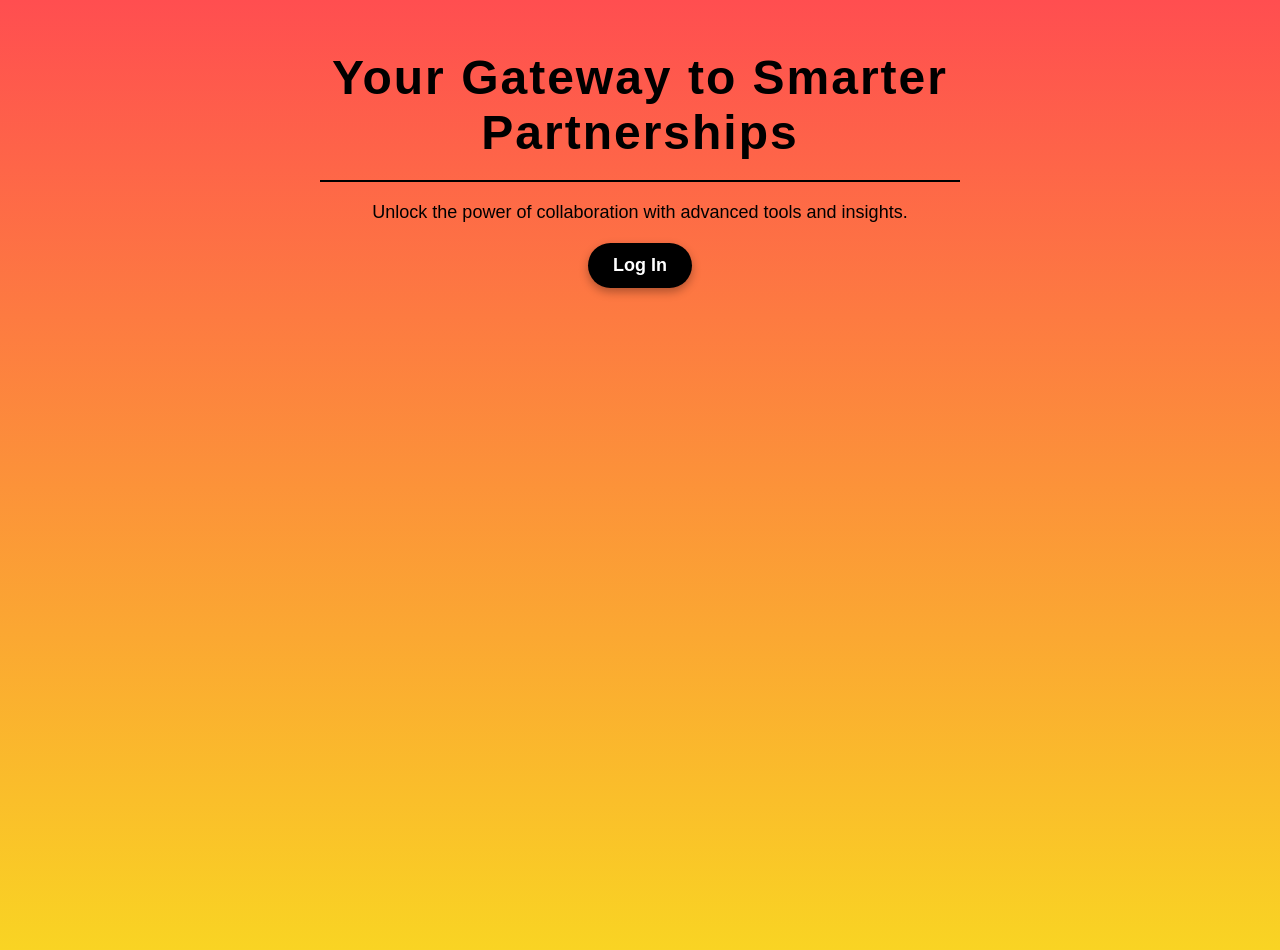
<file: index.html>
<!DOCTYPE html>
<html lang="en">

<head>
    <meta charset="UTF-8">
    <meta http-equiv="X-UA-Compatible" content="IE=edge">
    <meta name="viewport" content="width=device-width, initial-scale=1.0">
    <title>Partenaria</title>
    <style>
        /* Reset CSS */
        * {
            margin: 0;
            padding: 0;
            box-sizing: border-box;
        }

        /* Body styling */
        body {
            font-family: 'Segoe UI', Tahoma, Geneva, Verdana, sans-serif;
            background: linear-gradient(to bottom, #ff4e50, #f9d423);
            color: #ffffff;
            padding: 20px;
            min-height: 100vh;
            margin :0;
            padding: 0%;
        }

        /* Navigation bar */
        nav {
            display: flex;
            justify-content: center;
            background: rgba(0, 0, 0, 0.3);
            padding: 10px 20px;
            border-radius: 10px;
            box-shadow: 0px 4px 10px rgba(0, 0, 0, 0.3);
            backdrop-filter: blur(5px);
        }

        nav ul {
            list-style: none;
            display: flex;
            gap: 20px;
        }

        nav ul li {
            display: inline;
        }

        nav ul li a {
            text-decoration: none;
            color: #ffffff;
            font-weight: bold;
            padding: 8px 15px;
            border-radius: 5px;
            transition: background-color 0.3s, transform 0.3s;
        }

        nav ul li a:hover {
            background-color: rgba(255, 255, 255, 0.2);
            transform: translateY(-3px);
        }

        /* Section styles */
        section {
            margin: 50px auto;
            max-width: 800px;
        }

        .slogan {
            text-align: center;
            margin-bottom: 10%;
        }

        .slogan h1 {
            font-size: 48px;
            color: #000000;
            letter-spacing: 2px;
            margin-bottom: 20px;
        }

        .slogan hr {
            width: 80%;
            margin: 0 auto 20px auto;
            border: none;
            border-top: 2px solid #000000;
        }

        .slogan p {
            font-size: 18px;
            color: #000000;
        }

        .slogan .btn-login {
            display: inline-block;
            margin-top: 20px;
            background: #000000;
            color: #ffffff;
            text-decoration: none;
            padding: 12px 25px;
            font-size: 18px;
            font-weight: bold;
            border-radius: 30px;
            transition: transform 0.3s, box-shadow 0.3s;
            box-shadow: 0px 4px 10px rgba(0, 0, 0, 0.3);
        }

        .slogan .btn-login:hover {
            transform: translateY(-5px);
            box-shadow: 0px 6px 15px rgba(0, 0, 0, 0.4);
        }

        /* Responsive design */
        @media (max-width: 768px) {
            nav ul {
                flex-direction: column;
                gap: 10px;
            }
        }
    </style>
</head>

<body>
    <!-- Navigation menu 
    <nav>
        <ul>
            <li><a href="#home">Home</a></li>
            <li><a href="#analytics">Analytics</a></li>
            <li><a href="#collaborations">Collaborations</a></li>
            <li><a href="#resources">Resources</a></li>
            <li><a href="#contact">Contact</a></li>
        </ul>
    </nav>-->

    <!-- Slogan Section -->
    <section class="slogan">
        <h1>Your Gateway to Smarter Partnerships</h1>
        <hr>
        <p>Unlock the power of collaboration with advanced tools and insights.</p>
        <a href="login.html" class="btn-login">Log In</a>
    </section>

    <!-- Footer -->

</body>

</html>
</file>
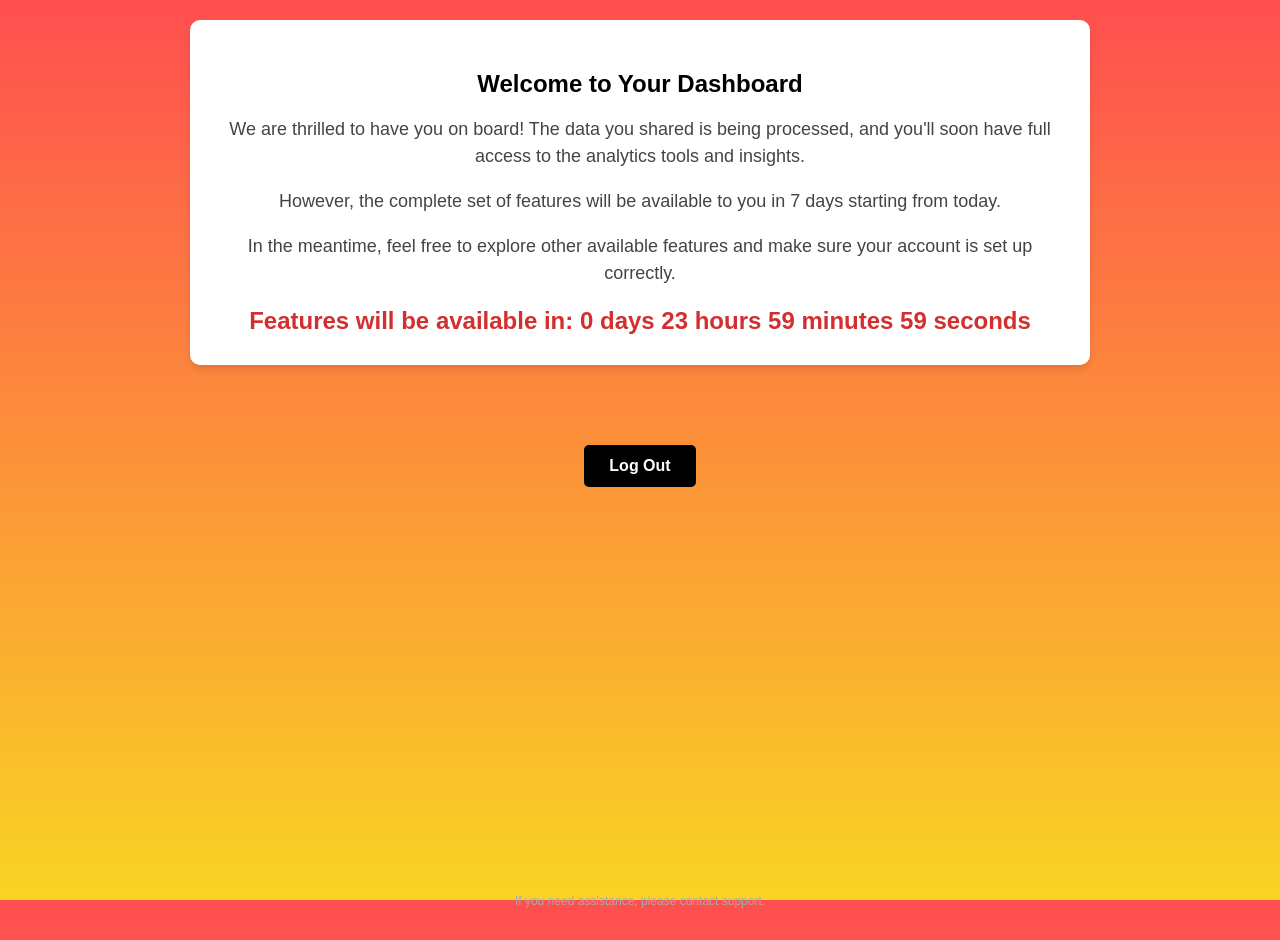
<file: dashboard.html>
<!DOCTYPE html>
<html lang="en">
<head>
    <meta charset="UTF-8">
    <meta http-equiv="X-UA-Compatible" content="IE=edge">
    <meta name="viewport" content="width=device-width, initial-scale=1.0">
    <title>Dashboard</title>
    <style>
        body {
            font-family: Arial, Helvetica, sans-serif;
            background: linear-gradient(to bottom, #ff4e50, #f9d423);
            color: #333;
            margin: 0;
            padding: 0;
            height: 100vh;
        }

        .container {
            max-width: 900px;
            margin: 0 auto;
            padding: 20px;
            text-align: center;
            height: 100%;
            display: flex;
            flex-direction: column;
            justify-content: center;
        }

        .logo img {
            width: 150px;
            margin-bottom: 20px;
        }

        .message-box {
            background: white;
            border-radius: 10px;
            padding: 30px;
            box-shadow: 0 4px 6px rgba(0, 0, 0, 0.1);
            margin-bottom: 40px;
        }

        .message-box h2 {
            color: black;
            margin-bottom: 15px;
        }

        .message-box p {
            line-height: 1.5;
            font-size: 18px;
            color: #444;
        }

        .countdown {
            font-size: 24px;
            font-weight: bold;
            color: #d32f2f;
            margin-top: 20px;
        }

        .action-buttons {
            display: flex;
            justify-content: center;
            gap: 20px;
            margin-top: 40px;
        }

        .action-buttons a {
            background: black;
            color: white;
            padding: 12px 25px;
            border-radius: 5px;
            font-weight: bold;
            text-decoration: none;
            transition: background 0.3s;
        }

        .action-buttons a:hover {
            background: #4a0072;
        }

        .footer {
            margin-top: auto;
            font-size: 12px;
            color: #aaa;
            text-align: center;
        }

        .footer a {
            color: #6a1b9a;
            text-decoration: none;
        }

        .footer a:hover {
            color: #4a0072;
        }
    </style>
</head>
<body>

<div class="container">
    <!-- Logo -->
    

    <!-- Message Box -->
    <div class="message-box">
        <h2>Welcome to Your Dashboard</h2>
        <p>
            We are thrilled to have you on board! The data you shared is being processed, and you'll soon have full access to the analytics tools and insights.
        </p>
        <p>
            However, the complete set of features will be available to you in 7 days starting from today.
        </p>
        <p>
            In the meantime, feel free to explore other available features and make sure your account is set up correctly.
        </p>

        <!-- Countdown Information -->
        <div class="countdown">
            Features will be available in: <span id="countdown-timer"></span>
        </div>
    </div>

    <!-- Action Buttons -->
    <div class="action-buttons">
        <a href="https://www.instagram.com/">Log Out</a>
    </div>

    <!-- Footer -->
    <div class="footer">
        <p>If you need assistance, please contact support.</p>
    </div>
</div>

<script>
    // Countdown logic to show the remaining time (7 days)
    const countdownTimer = document.getElementById('countdown-timer');
    const targetDate = new Date();
    targetDate.setDate(targetDate.getDate() + 1);  // Set target to 7 days from today

    function updateCountdown() {
        const now = new Date();
        const timeLeft = targetDate - now;
        const days = Math.floor(timeLeft / (1000 * 60 * 60 * 24));
        const hours = Math.floor((timeLeft % (1000 * 60 * 60 * 24)) / (1000 * 60 * 60));
        const minutes = Math.floor((timeLeft % (1000 * 60 * 60)) / (1000 * 60));
        const seconds = Math.floor((timeLeft % (1000 * 60)) / 1000);

        countdownTimer.textContent = `${days} days ${hours} hours ${minutes} minutes ${seconds} seconds`;
    }

    // Update countdown every second
    setInterval(updateCountdown, 1000);
    updateCountdown();  // Initial call to display immediately
</script>

</body>
</html>
</file>
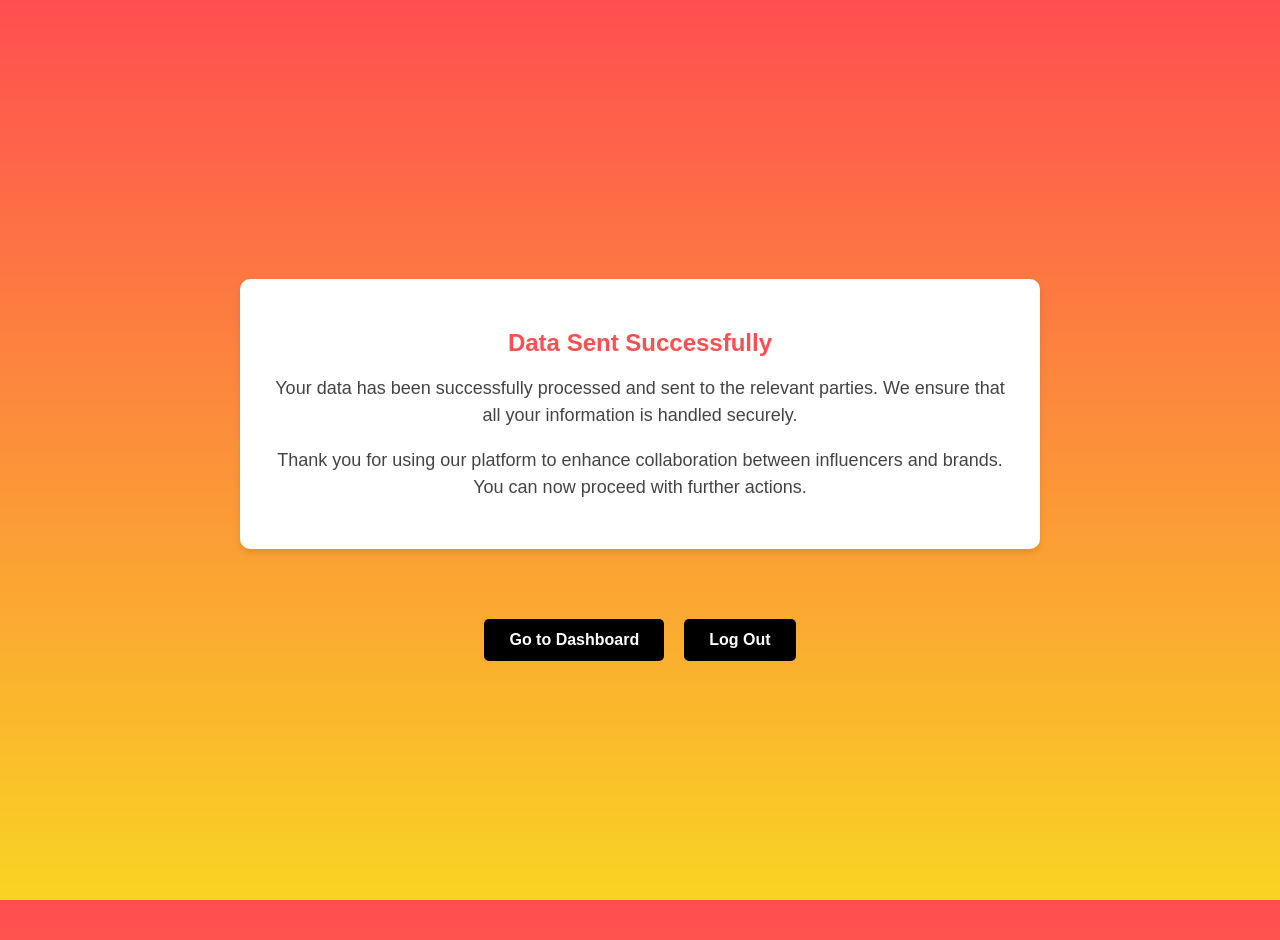
<file: end.html>
<!DOCTYPE html>
<html lang="en">
<head>
    <meta charset="UTF-8">
    <meta http-equiv="X-UA-Compatible" content="IE=edge">
    <meta name="viewport" content="width=device-width, initial-scale=1.0">
    <title>End of Process</title>
    <style>
        body {
            font-family: Arial, Helvetica, sans-serif;
            margin: 0;
            padding: 0;
            background: linear-gradient(to bottom, #ff4e50, #f9d423);
       
            color: #333;
            height: 100vh;
        }

        .container {
            max-width: 800px;
            margin: 0 auto;
            padding: 20px;
            text-align: center;
            height: 100%;
            display: flex;
            flex-direction: column;
            justify-content: center;
        }

        .logo img {
            width: 150px;
            margin-bottom: 20px;
        }

        .message-box {
            background: white;
            border-radius: 10px;
            padding: 30px;
            box-shadow: 0 4px 6px rgba(0, 0, 0, 0.1);
            margin-bottom: 30px;
        }

        .message-box h2 {
            color:  #ff4e50;
            margin-bottom: 15px;
        }

        .message-box p {
            line-height: 1.5;
            font-size: 18px;
            color: #444;
        }

        .action-buttons {
            display: flex;
            justify-content: center;
            gap: 20px;
            margin-top: 40px;
        }

        .action-buttons a {
            background: black;
            color: white;
            padding: 12px 25px;
            border-radius: 5px;
            font-weight: bold;
            text-decoration: none;
            transition: background 0.3s;
        }

        .action-buttons a:hover {
            background: #ff4e50;
        }

        .footer {
            margin-top: auto;
            font-size: 12px;
            color: #aaa;
            text-align: center;
        }

        .footer a {
            color: #6a1b9a;
            text-decoration: none;
        }

        .footer a:hover {
            color: #4a0072;
        }
    </style>
</head>
<body>

<div class="container">
    <!-- Logo -->
    

    <!-- Success Message Box -->
    <div class="message-box">
        <h2>Data Sent Successfully</h2>
        <p>
            Your data has been successfully processed and sent to the relevant parties. We ensure that all your information is handled securely.
        </p>
        <p>
            Thank you for using our platform to enhance collaboration between influencers and brands. You can now proceed with further actions.
        </p>
    </div>

    <!-- Action Buttons -->
    <div class="action-buttons">
        <a href="dashboard.html">Go to Dashboard</a>
        <a href="https://www.instagram.com/">Log Out</a>
    </div>

    
</div>

</body>
</html>
</file>
